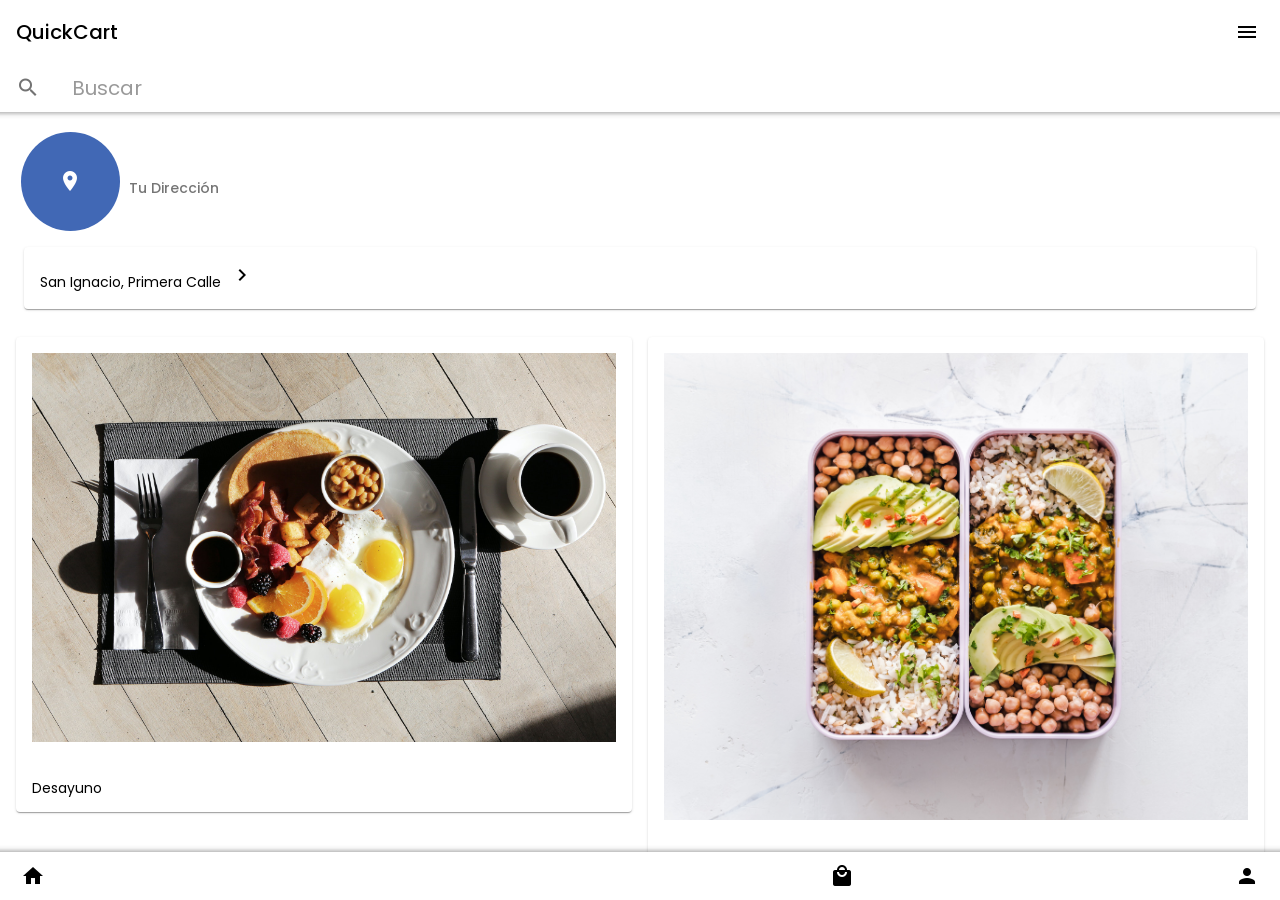
<file: index.html>
<!doctype html>
<html>
<head>
<meta charset="UTF-8">
<meta name="viewport" content="width=device-width, initial-scale=1.0">
<title>QuickCart</title>
<link href="css/framework7.bundle.min.css" rel="stylesheet">
<link href="https://fonts.googleapis.com/icon?family=Material+Icons" rel="stylesheet">
<link href="css/style.css" rel="stylesheet">

</head>
<body>


	<div id="app">
		
		<div class="view view-main view-init">
			
			<section id="panel-menu" class="panel panel-right panel-cover">

            <div class="block">
				<div class="list links-list">
					<ul id="menu-list">
					<li><img src="img/icon.jpg" alt="Icon" width="20%"><h3>Elena Otero</h3><h3>XXXX-9933</h3></li>
    				<li><h4><span class="material-icons">edit</span>Editar perfíl</h4></li>
    				<li><h4><span class="material-icons">location_on</span>Mis Direcciones</h4></li>
   					<li><h4><span class="material-icons">shopping_basket</span>Mis Órdenes</h4></li>
					<li><h4><span class="material-icons">chat_bubble</span>Chatea con nosotros</h4></li>
					<li><h4><span class="material-icons">call</span>Llamar a Atención al Cliente</h4></li>
  					</ul>
				</div>
 			</div>
			</section>
			
			<section data-name="home" class="page">

			  <!-- Top Navbar -->
			  <nav class="navbar">
				<div class="navbar-bg"></div>
				<div class="navbar-inner">
					<div class="left">
						<div class="title nav-bar-title">QuickCart</div>
					</div>
				  	
					<div class="right">
					<a href="#" class="link panel-open" data-panel="right"><span class="material-icons">menu</span></a>
					</div>
				</div>
			  </nav>

				
				<div class="toolbar toolbar-bottom">
  <div class="toolbar-inner">
    <a href="/home/" class="link"><span class="material-icons">home</span></a>
    <a href="/categorias/" class="link"><span class="material-icons">category</span></a>
    <a href="/notificaciones2/" class="link"><span class="material-icons">local_mall</span></a>
	 <a href="/equipo/" class="link"><span class="material-icons">person</span></a>
  </div>
</div>

				
				
		
<div class="searchbar-backdrop"></div>
<form class="searchbar">
  <div class="searchbar-inner">
    <div class="searchbar-input-wrap">
      <input type="search" placeholder="Buscar" />
      <i class="searchbar-icon"></i>
      <span class="input-clear-button"></span>
    </div>
    <span class="searchbar-disable-button">Cancel</span>
  </div>
</form>		
					  
          <section class="page-content">
		
			  <h2 class="block-title"><span class="material-icons location">location_on</span> Tu Dirección</h2>
		<div class="block">
			<article class="card">
				<div class="card-content card-content-padding">
					San Ignacio, Primera Calle <span class="material-icons">navigate_next</span>
				</div>

			

			</article>
			
		</div>
			
		<div class="block">
		<div class="row">
		
			<article class="col">	
			<article class="card">

		
				<div class="card-content card-content-padding">
				<img src="img/desayuno.jpg" alt="Desayuno" width="100%">

				</div>

				<div class="card-footer">

					<a href="/productos/">Desayuno</a>
				</div>

			</article>
			</article>

				
			<article class="col">	
			<article class="card">

				<div class="card-content card-content-padding">
				<img src="img/plantas.jpg" alt="plantas" width="100%">

				</div>

				<div class="card-footer">

					<a href="/home/">A base de plantas</a>
				</div>

			</article>
			
				
			</article>
			
			
			
			</div>
			
			
			<div class="row">
		
			<article class="col">	
			<article class="card">

		
				<div class="card-content card-content-padding">
				<img src="img/bebidas.jpg" alt="bebidas" width="100%">

				</div>

				<div class="card-footer">

					<a href="/home/">Bebidas</a>
				</div>

			</article>
			</article>

				
			<article class="col">	
			<article class="card">

				<div class="card-content card-content-padding">
				<img src="img/proteina.jpg" alt="proteina" width="100%">

				</div>

				<div class="card-footer">

					<a href="/home/">Proteína</a>
				</div>

			</article>
			
				
			</article>
			
			
			
			</div>
			
			
			
			<div class="row">
		
			<article class="col">	
			<article class="card">

		
				<div class="card-content card-content-padding">
				<img src="img/snacks.webp" alt="snacks" width="100%">

				</div>

				<div class="card-footer">

					<a href="/home/">Snacks</a>
				</div>

			</article>
			</article>

				
			<article class="col">	
			<article class="card">

				<div class="card-content card-content-padding">
				<img src="img/postres.jpg" alt="postres" width="100%">

				</div>

				<div class="card-footer">

					<a href="/home/">Postres</a>
				</div>

			</article>
			
				
			</article>
			
			
			
			</div>
		
			</div>
		
		
		
		
		
		
		
		
		
		
		
		
	</section>
				  
				
				
	</section>		
				
				
				  
				
				  

				
		
		</div>	
	</div>
	
	
	
	<script src="js/framework7.bundle.min.js"></script>
	<script src="js/app.js"></script>
	
</body>
</html>
</file>
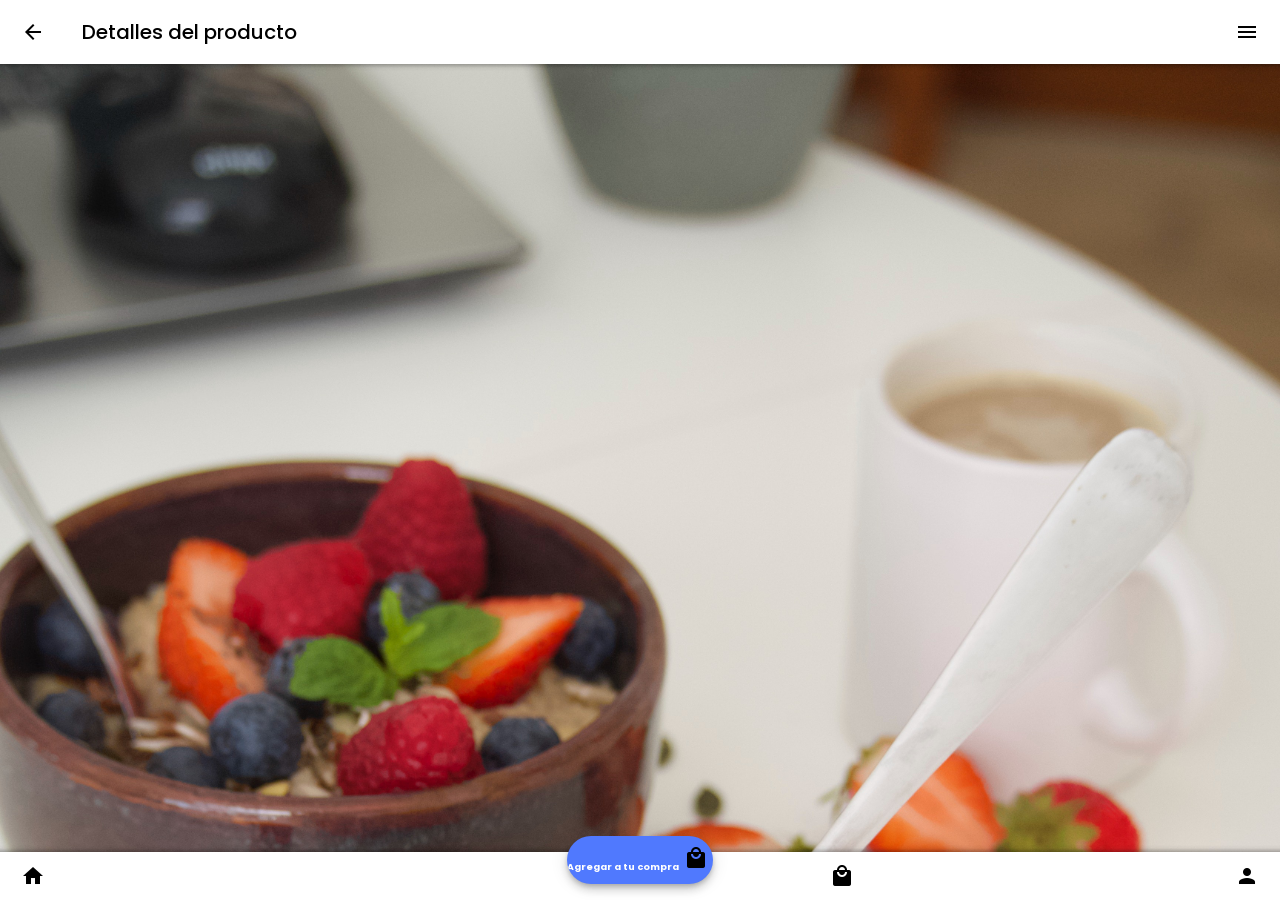
<file: avena.html>
<!doctype html>
<html>
<head>
<meta charset="UTF-8">
<meta name="viewport" content="width=device-width, initial-scale=1.0">
<title>QuickCart</title>
<link href="css/framework7.bundle.min.css" rel="stylesheet">
<link href="https://fonts.googleapis.com/icon?family=Material+Icons" rel="stylesheet">
<link href="css/style.css" rel="stylesheet">


</head>
<body>


	<div id="app">
		<div class="view view-main view-init">
			
			<section id="panel-menu" class="panel panel-right panel-cover">

            <div class="block">
				<div class="list links-list">
					<ul id="menu-list">
					<li><img src="img/icon.jpg" alt="Icon" width="20%"><h3>Elena Otero</h3><h3>XXXX-9933</h3></li>
    				<li><h4><span class="material-icons">edit</span>Editar perfíl</h4></li>
    				<li><h4><span class="material-icons">location_on</span>Mis Direcciones</h4></li>
   					<li><h4><span class="material-icons">shopping_basket</span>Mis Órdenes</h4></li>
					<li><h4><span class="material-icons">chat_bubble</span>Chatea con nosotros</h4></li>
					<li><h4><span class="material-icons">call</span>Llamar a Atención al Cliente</h4></li>
  					</ul>
				</div>
 			</div>
			</section>
			
		
		<div class="fab fab-extended fab-center-bottom">
    <a href="#">
      <h6>Agregar a tu compra<span class="material-icons">local_mall</span></h6>
    </a>
  </div>
		
			<section data-name="detalles" class="page">

			  <!-- Top Navbar -->
			  <nav class="navbar">
				<div class="navbar-bg"></div>
				<div class="navbar-inner">
					<div class="left">
					
					<a href="/categorias/" class="link" data-panel="right"><span class="material-icons">arrow_back</span></a>
				  	<div class="title nav-bar-title">Detalles del producto</div>
						</div>
					<div class="right">
					<a href="#" class="link panel-open" data-panel="right"><span class="material-icons">menu</span></a>
					</div>
				</div>
			  </nav>

				
				<div class="toolbar toolbar-bottom">
  <div class="toolbar-inner">
    <a href="/index/" class="link"><span class="material-icons">home</span></a>
    <a href="/categorias/" class="link"><span class="material-icons">category</span></a>
    <a href="/notificaciones2/" class="link"><span class="material-icons">local_mall</span></a>
	 <a href="/equipo/" class="link"><span class="material-icons">person</span></a>
  </div>
</div>

				
				
		

					  
          <section class="page-content">
		
			 <img src="img/oatmeal.jpg" alt="avena" width="100%"> 
			  <h2>Avena</h2>

		<div class="block">
		<div class="row">
			  
		<article class="col">
		<h2>2 Porciones</h2>	
		</article>
			
		<article class="col precio">
		<h2>L 130</h2>	
		</article>	
			
		</div>		 	  
		</div>	

		<h4> <span class="material-icons">category</span> Desayunos</h4>
		<p> <span class="material-icons">menu</span> Disfruta de avena cremosa, frutos rojos y chia.</p>
			  
		<h2>También te puede interesar:</h2>  
			  
		
			 <div class="block"> 
		
			
			<article class="card">
				
			<div class="card-content card-content-padding">
			<article class="row">
		
				<article class="col-50">
				<img src="img/salad.jpg" alt="salad" width="100%">
				</article>
				
				
				<article class="col-50">
				<h3>Ensalada jardinera</h3>	
				<h2 class="interesar">L 150</h2>
				</article>
				

					
			</article>
				</div>
				</article>
				 
				 
			<article class="card">
				
			<div class="card-content card-content-padding">
			<article class="row">
		
				<article class="col-50">
				<img src="img/pasta.jpg" alt="`pasta" width="100%">
				</article>
				
				
				<article class="col-50">
				<h3>Pasta pomodoro</h3>	
				<h2 class="interesar">L 290</h2>
				</article>
				

					
			</article>
				</div>
				</article>
			
			
		</div>
	</section>
				  		
	</section>		
				
			
		</div>
	</div>
	
	
	
	<script src="js/framework7.bundle.min.js"></script>
	<script src="js/app.js"></script>
	
</body>
</html>
</file>
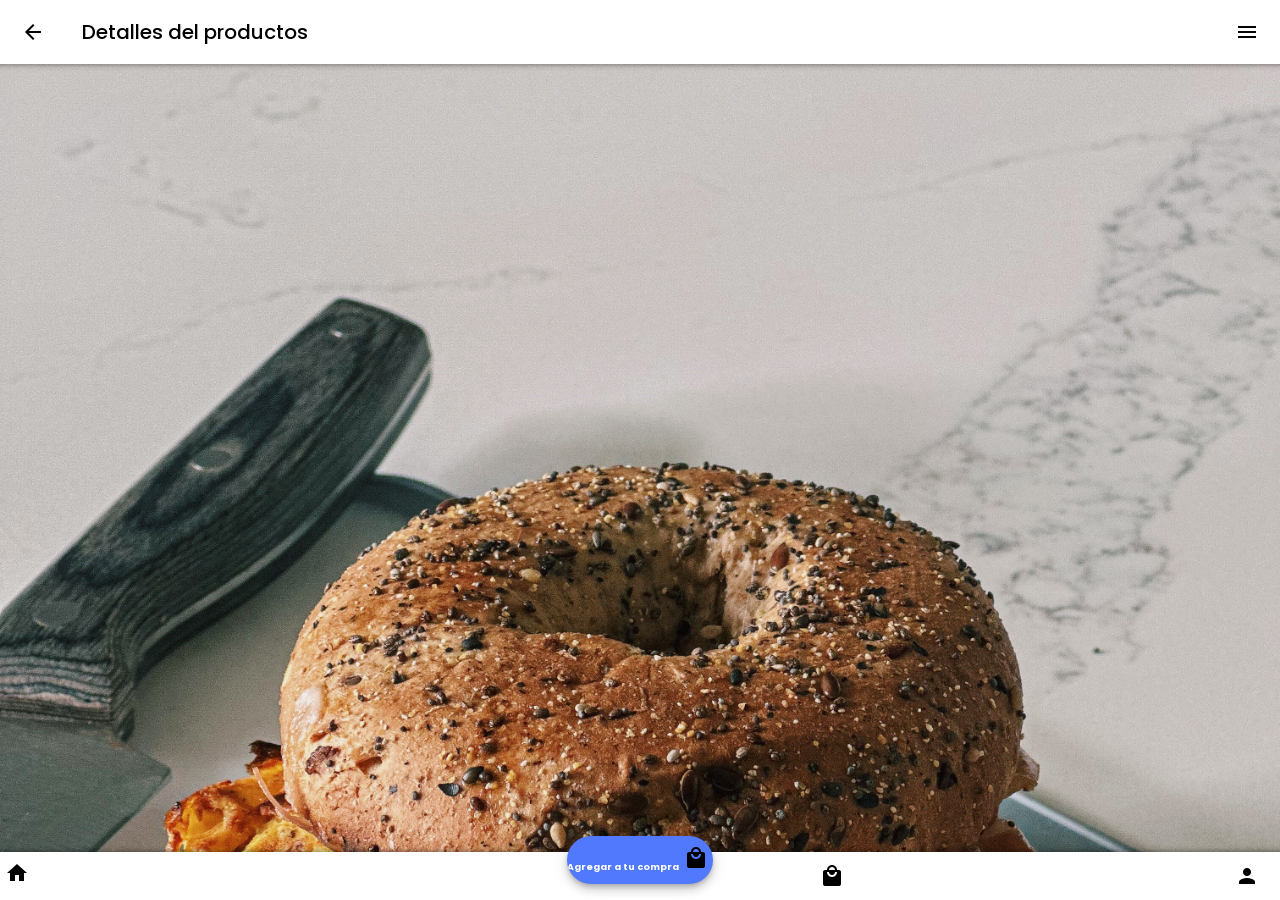
<file: bagel.html>
<!doctype html>
<html>
<head>
<meta charset="UTF-8">
<meta name="viewport" content="width=device-width, initial-scale=1.0">
<title>QuickCart</title>
<link href="css/framework7.bundle.min.css" rel="stylesheet">
<link href="https://fonts.googleapis.com/icon?family=Material+Icons" rel="stylesheet">
<link href="css/style.css" rel="stylesheet">

</head>
	
<body>

	<div id="app">
		<div class="view view-main view-init">
			
			<section id="panel-menu" class="panel panel-right panel-cover">

            <div class="block">
				<div class="list links-list">
					<ul id="menu-list">
					<li><img src="img/icon.jpg" alt="Icon" width="20%"><h3>Elena Otero</h3><h3>XXXX-9933</h3></li>
    				<li><h4><span class="material-icons">edit</span>Editar perfíl</h4></li>
    				<li><h4><span class="material-icons">location_on</span>Mis Direcciones</h4></li>
   					<li><h4><span class="material-icons">shopping_basket</span>Mis Órdenes</h4></li>
					<li><h4><span class="material-icons">chat_bubble</span>Chatea con nosotros</h4></li>
					<li><h4><span class="material-icons">call</span>Llamar a Atención al Cliente</h4></li>
  					</ul>
				</div>
 			</div>
			</section>
				
	<section data-name="bagel" class="page">
	 <div class="fab fab-extended fab-center-bottom">
    <a href="#">
      <h6>Agregar a tu compra<span class="material-icons">local_mall</span></h6>
    </a>
  </div>
	

			  <!-- Top Navbar -->
			  <nav class="navbar">
				<div class="navbar-bg"></div>
				<div class="navbar-inner">
					<div class="left">
				  	<a href="/categorias/" class="link" data-panel="right"><span class="material-icons">arrow_back</span></a>
					<div class="title nav-bar-title">Detalles del productos</div>
					</div>
					<div class="right">
					</div>
				<div class="right">
				<a href="#" class="link panel-open" data-panel="right"><span class="material-icons">menu</span></a>
				</div>
					
				</div>
				</nav>
		
		<section class="page-content">
		
		
			<img src="img/bagel.jpg" alt="Bagel" width="100%">
			<h2>Bagel de huevo y espinaca</h2>
			
			<div class="block">
			<div class="row">
		
			<article class="col">	
			<h2>2 UDS.</h2>	
			</article>
				
			<article class="col precio">	
			<h2>L 120</h2>	
			</article>
				
			</div>
			</div>
			
			<h4><span class="material-icons">category</span>Desayunos</h4>
			
			<p><span class="material-icons">menu</span>Disfruta de unos ricos bagels hechos de pan artesanal acompañado de huevo, espinaca, tomate y chile verde.</p>
			
		<h2>También te puede interesar:</h2>
			
		<section class="block">	
		

				<article class="card">
				<div class="card-content card-content-padding">
				<div class="row">
					
				
				<article class="col-50">
				<img src="img/burger.webp" alt="Burger" width="100%">
				</article>
				
				<article class="col-50">
				<h3>Hamburguesa artesanal</h3>	
				<h2 class="interesar">L 200</h2>
				</article>
			
				
				</div>	
				</div>
				</article>	
			
				<article class="card">
			
				<div class="card-content card-content-padding">
				<div class="row">
					
				<article class="col-50">
				<img src="img/sandwichqueso.jpeg" alt="Queso" width="100%">
				</article>
				
				<article class="col-50">
				<h3>Sandwich de queso fundido</h3>	
				<h2 class="interesar">L 150</h2>
				</article>
				
				</div>	
				</div>
				</article>
			
	
		</section>
			
		</section>
		
		<div class="toolbar toolbar-bottom">
  <div class="toolbar-inner">
	<a href="/home/" class="icon"><span class="material-icons">home</span></a>
	<a href="/categorias/" class="link"><span class="material-icons">category</span></a>
    <a href="/notificaciones2/" class="link"><span class="material-icons">local_mall</span></a>
	<a href="/equipo/" class="link"><span class="material-icons">person</span></a>
  </div>
</div>
		
		</section>
		</div>
		</div>
	
	<script src="js/framework7.bundle.min.js"></script>
	<script src="js/app.js"></script>
	
</body>
</html>
</file>
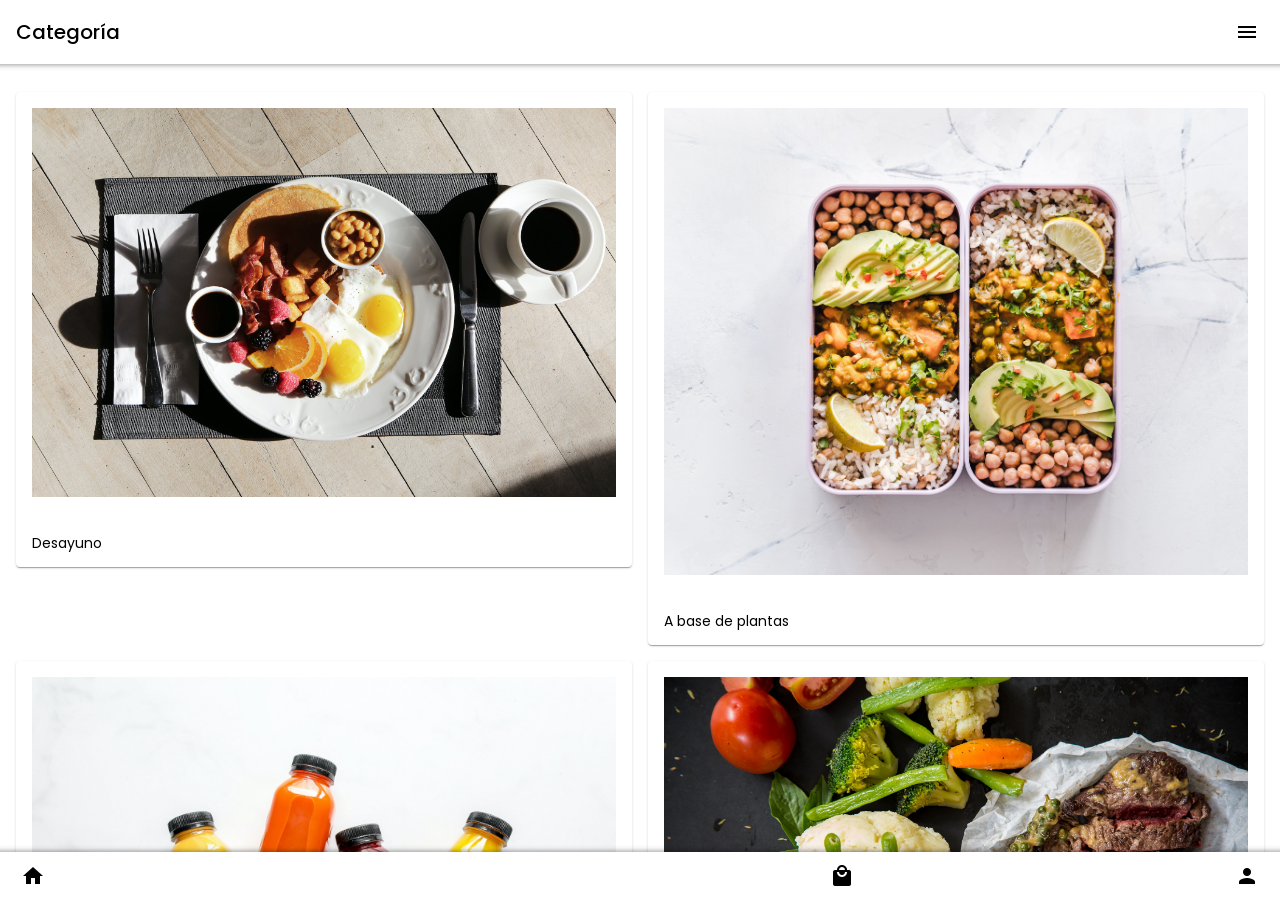
<file: categorias.html>
<!doctype html>
<html>
<head>
<meta charset="UTF-8">
<meta name="viewport" content="width=device-width, initial-scale=1.0">
<title>QuickCart</title>
<link href="css/framework7.bundle.min.css" rel="stylesheet">
<link href="https://fonts.googleapis.com/icon?family=Material+Icons" rel="stylesheet">
<link href="css/style.css" rel="stylesheet">

</head>
	
<body>

	<div id="app">
		<div class="view view-main view-init">
		
	<section id="panel-menu" class="panel panel-right panel-cover">

            <div class="block">
				<div class="list links-list">
					<ul id="menu-list">
					<li><img src="img/icon.jpg" alt="Icon" width="20%"><h3>Elena Otero</h3><h3>XXXX-9933</h3></li>
    				<li><h4><span class="material-icons">edit</span>Editar perfíl</h4></li>
    				<li><h4><span class="material-icons">location_on</span>Mis Direcciones</h4></li>
   					<li><h4><span class="material-icons">shopping_basket</span>Mis Órdenes</h4></li>
					<li><h4><span class="material-icons">chat_bubble</span>Chatea con nosotros</h4></li>
					<li><h4><span class="material-icons">call</span>Llamar a Atención al Cliente</h4></li>
  					</ul>
				</div>
 			</div>
			</section>
			
	<section data-name="categorias" class="page">
	

			  <!-- Top Navbar -->
			  <nav class="navbar">
				<div class="navbar-bg"></div>
				<div class="navbar-inner">
					<div class="left">
				  	<div class="title nav-bar-title">Categoría</div>
					</div>
					<div class="right">
					<a href="#" class="link panel-open" data-panel="right"><span class="material-icons">menu</span></a>
					</div>
				</div>
				</nav>
		
		<section class="page-content">
		<div class="block">
		<div class="row">
		
			<article class="col">	
			<article class="card">

				<div class="card-content card-content-padding">
				<img src="img/desayuno.jpg" alt="Desayuno" width="100%">
				</div>

				<div class="card-footer">

					<a href="/productos/" class="link">Desayuno</a>
				</div>

			</article>
			</article>

				
			<article class="col">	
			<article class="card">

				<div class="card-content card-content-padding">
				<img src="img/plantas.jpg" alt="Plantas" width="100%">
				</div>

				<div class="card-footer">

					<a href="/home/">A base de plantas</a>
				</div>

			</article>
			</article>
			
			
		
			</div>
			
			<div class="row">
		
			<article class="col">	
			<article class="card">

				<div class="card-content card-content-padding">
				<img src="img/bebidas.jpg" alt="Bebidas" width="100%">
				</div>

				<div class="card-footer">

					<a href="/home/">Bebidas</a>
				</div>

			</article>
			</article>

				
			<article class="col">	
			<article class="card">

				<div class="card-content card-content-padding">
				<img src="img/proteina.jpg" alt="Proteína" width="100%">
				</div>

				<div class="card-footer">

					<a href="/home/">Proteína</a>
				</div>

			</article>
			</article>
			
			
		
			</div>
			
			<div class="row">
		
			<article class="col">	
			<article class="card">

				<div class="card-content card-content-padding">
				<img src="img/snacks.webp" alt="Snacks" width="100%">
				</div>

				<div class="card-footer">

					<a href="/home/">Snacks</a>
				</div>

			</article>
			</article>

				
			<article class="col">	
			<article class="card">

				<div class="card-content card-content-padding">
				<img src="img/postres.jpg" alt="Postres" width="100%">
				</div>

				<div class="card-footer">

					<a href="/home/">Postres</a>
				</div>

			</article>
			</article>
			
			
		
			</div>
			</div>

				
		</section>
		
		<div class="toolbar toolbar-bottom">
  <div class="toolbar-inner">
    <a href="/home/" class="link"><span class="material-icons">home</span></a>
    <a href="/categorias/" class="link"><span class="material-icons">category</span></a>
    <a href="/notificaciones2/" class="link"><span class="material-icons">local_mall</span></a>
	<a href="/equipo/" class="link"><span class="material-icons">person</span></a>
  </div>
</div>
		
		</section>
		</div>
		</div>
	
	<script src="js/framework7.bundle.min.js"></script>
	<script src="js/app.js"></script>
	
</body>
</html>
</file>
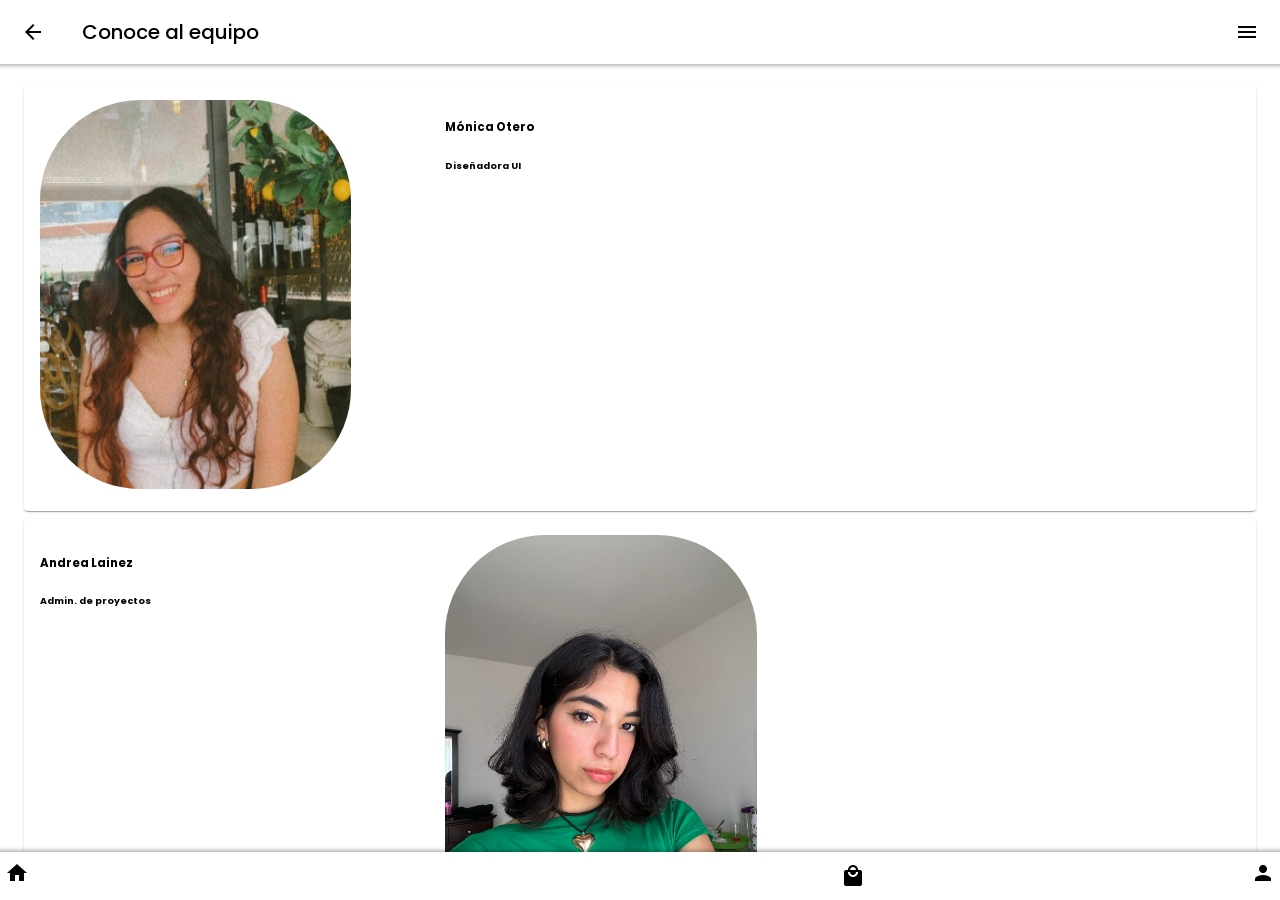
<file: equipo.html>
<!doctype html>
<html>
<head>
<meta charset="UTF-8">
<meta name="viewport" content="width=device-width, initial-scale=1.0">
<title>QuickCart</title>
<link href="css/framework7.bundle.min.css" rel="stylesheet">
<link href="https://fonts.googleapis.com/icon?family=Material+Icons" rel="stylesheet">
<link href="css/style.css" rel="stylesheet">
	

</head>
	
<body>

	<div id="app">
		<div class="view view-main view-init">
			
			<section id="panel-menu" class="panel panel-right panel-cover">

            <div class="block">
				<div class="list links-list">
					<ul id="menu-list">
					<li><img src="img/icon.jpg" alt="Icon" width="20%"><h3>Elena Otero</h3><h3>XXXX-9933</h3></li>
    				<li><h4><span class="material-icons">edit</span>Editar perfíl</h4></li>
    				<li><h4><span class="material-icons">location_on</span>Mis Direcciones</h4></li>
   					<li><h4><span class="material-icons">shopping_basket</span>Mis Órdenes</h4></li>
					<li><h4><span class="material-icons">chat_bubble</span>Chatea con nosotros</h4></li>
					<li><h4><span class="material-icons">call</span>Llamar a Atención al Cliente</h4></li>
  					</ul>
				</div>
 			</div>
			</section>
				
	<section data-name="home" class="page">

	

			  <!-- Top Navbar -->
			  <nav class="navbar">
				<div class="navbar-bg"></div>
				<div class="navbar-inner">
					<div class="left">
				  	<a href="/categorias/" class="link" data-panel="right"><span class="material-icons">arrow_back</span></a>
					<div class="title nav-bar-title">Conoce al equipo</div>
					</div>
					<div class="right">
					</div>
				<div class="right">
				<a href="#" class="link panel-open" data-panel="right"><span class="material-icons">menu</span></a>
				</div>
					
				</div>
				</nav>
		
		<section class="page-content">
		
			
		<section class="block">	
		

				<article class="card">
			
				<div class="card-content card-content-padding">
				<div class="row">
					
				<article class="col">
				<img src="img/monica.jpeg" alt="monica" width="80%" class="equipo">
				</article>
					
				<article class="col">
				<h5>Mónica Otero</h5>	
				<h6>Diseñadora UI</h6>
				</article>
					
				<article class="col">
				</article>
				
				
				
				</div>	
				</div>
				</article>
			
			<article class="card">
			
				<div class="card-content card-content-padding">
				<div class="row">
					
				<article class="col">
				<h5>Andrea Lainez</h5>	
				<h6>Admin. de proyectos</h6>
				</article>
					
					<article class="col">
				<img src="img/andrea.jpeg" alt="andrea" width="80%" class="equipo">
				
				</article>
					
				<article class="col">
				</article>
				
				
				
				</div>	
				</div>
				</article>
			
			
			<article class="card">
			
				<div class="card-content card-content-padding">
				<div class="row">
					
				<article class="col">
				<img src="img/alisson.jpeg" alt="alisson" width="80%" class="equipo">
				</article>
				
				<article class="col">
				<h5>Alisson Brevé</h5>	
				<h6>Diseñadora UX</h6>
				</article>
					
				<article class="col">
				</article>
				
				</div>	
				</div>
				</article>
			
			<article class="card">
			
				<div class="card-content card-content-padding">
				<div class="row">
					
				<article class="col">
				<h5>Elena Valerio</h5>	
				<h6>Desarrolladora</h6>
				</article>
				
				<article class="col">
				<img src="img/elena.jpeg" alt="elena" width="60%" class="equipo">
					
				<article class="col">
				</article>
				
				</article>
				
				</div>	
				</div>
				</article>
			
		
	
		</section>
			
		</section>
		
		
		
		<div class="toolbar toolbar-bottom">
  <div class="toolbar-inner">
	<a href="/home/" class="icon"><span class="material-icons">home</span></a>
	<a href="/categorias/" class="link"><span class="material-icons">category</span></a>
    <a href="/notificaciones2/" class="link"><span class="material-icons">local_mall</span></a>
	<a href="/equipo/" class="icon"><span class="material-icons">person</span></a>
  </div>
</div>
		
		</section>
		</div>
		</div>
	
	<script src="js/framework7.bundle.min.js"></script>
	<script src="js/app.js"></script>
	
</body>
</html>
</file>
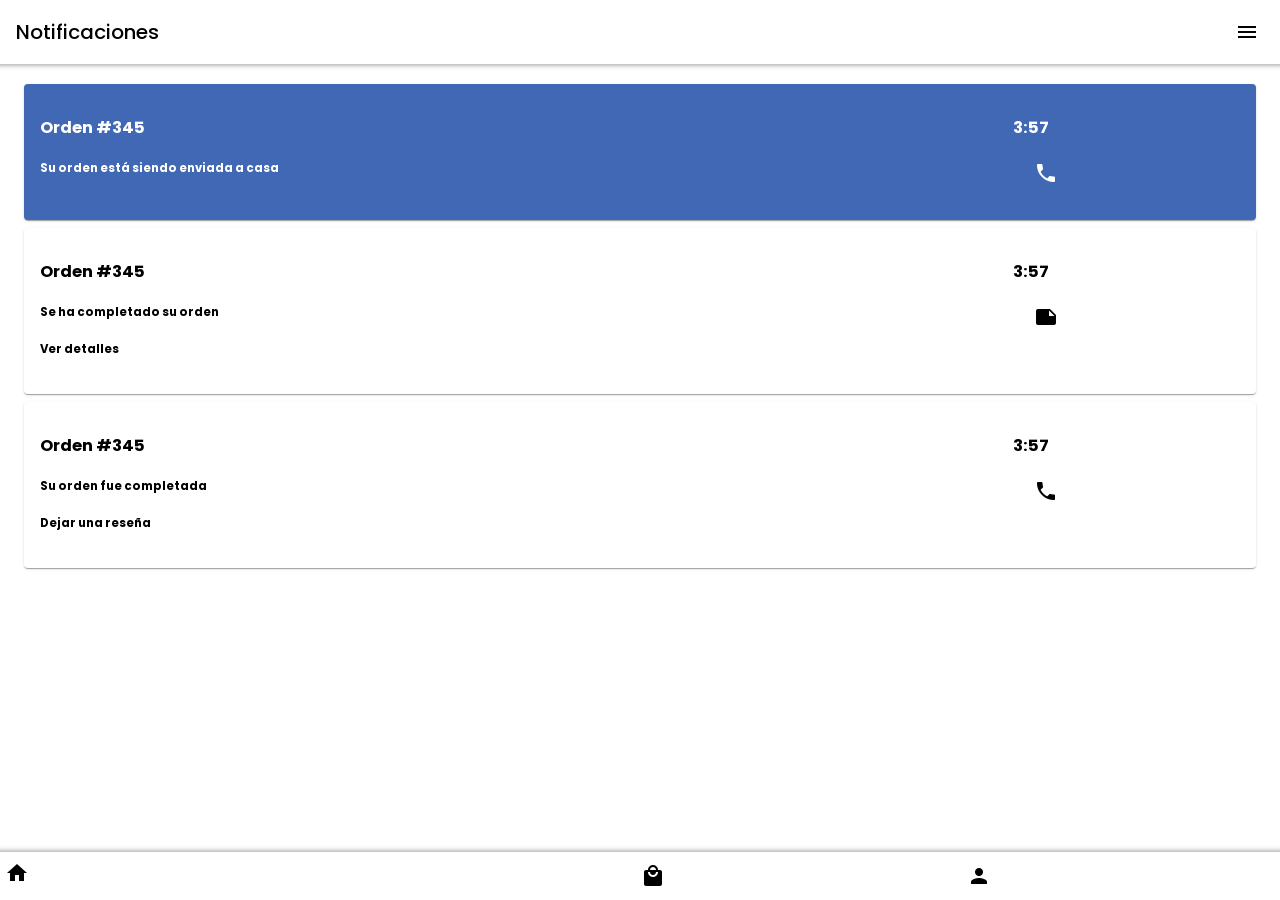
<file: notificaciones2.html>
<!doctype html>
<html>
<head>
<meta charset="UTF-8">
<meta name="viewport" content="width=device-width, initial-scale=1.0">
<title>QuickCart</title>
<link href="css/framework7.bundle.min.css" rel="stylesheet">
<link href="https://fonts.googleapis.com/icon?family=Material+Icons" rel="stylesheet">
<link href="css/style.css" rel="stylesheet">

</head>
<body>

<div id="app">
		<div class="view view-main view-init">

<section id="panel-menu" class="panel panel-right panel-cover">

            <div class="block">
				<div class="list links-list">
					<ul id="menu-list">
					<li><img src="img/icon.jpg" alt="Icon" width="20%"><h3>Elena Otero</h3><h3>XXXX-9933</h3></li>
    				<li><h4><span class="material-icons">edit</span>Editar perfíl</h4></li>
    				<li><h4><span class="material-icons">location_on</span>Mis Direcciones</h4></li>
   					<li><h4><span class="material-icons">shopping_basket</span>Mis Órdenes</h4></li>
					<li><h4><span class="material-icons">chat_bubble</span>Chatea con nosotros</h4></li>
					<li><h4><span class="material-icons">call</span>Llamar a Atención al Cliente</h4></li>
  					</ul>
				</div>
 			</div>
			</section>

<section data-name="notificaciones2" class="page">
<!-- Top Navbar -->
			  <nav class="navbar">
				<div class="navbar-bg"></div>
				<div class="navbar-inner">
					<div class="left">
				  	<div class="title nav-bar-title">Notificaciones</div>
					</div>
					<div class="right">
					<a href="#" class="link panel-open" data-panel="right"><span class="material-icons">menu</span></a>
					</div>
				</div>
				</nav>

<section class="page-content">
<section class="block">	
		

				<article class="card card-active">
				<div class="card-content card-content-padding">
				<div class="row">
					
				
				<article class="col-80">
				<h3>Orden #345</h3>	
					<h5>Su orden está siendo enviada a casa</h5>
				</article>
				
				
					
				<article class="col-20">
				<h3>3:57</h3>	
					<h2 class="block-title"><span class="material-icons">call</span></h2>
				</article>
				
				</div>	
				</div>
				</article>
	
	<article class="card">
				<div class="card-content card-content-padding">
				<div class="row">
					
				
				<article class="col-80">
				<h3>Orden #345</h3>	
					<h5>Se ha completado su orden</h5>
					<h5>Ver detalles</h5>
				</article>
				
				
					
				<article class="col-20">
				<h3>3:57</h3>	
				<h2 class="block-title"><span class="material-icons">notes</span></h2>
				</article>
				
				</div>	
				</div>
				</article>
	
	<article class="card">
				<div class="card-content card-content-padding">
				<div class="row">
					
				
				<article class="col-80">
				<h3>Orden #345</h3>	
					<h5>Su orden fue completada</h5>
					<h5>Dejar una reseña</h5>
				</article>
				
				
					
				<article class="col-20">
				<h3>3:57</h3>	
				<h2 class="block-title"><span class="material-icons">call</span></h2>
				</article>
				
				</div>	
				</div>
				</article>
	
	
</section>
</section>



<div class="toolbar toolbar-bottom">
  <div class="toolbar-inner">
	<a href="/home/" class="icon"><span class="material-icons">home</span></a>
	<a href="/categorias/" class="link"><span class="material-icons">category</span></a>
    <a href="/notificaciones2/" class="link"><span class="material-icons">local_mall</span></a>
	<a href="/equipo/" class="link"><span class="material-icons">person</span></a>
  </div>
</div>

</section>
</div>
</div>

<script src="js/framework7.bundle.min.js"></script>
	<script src="js/app.js"></script>
	
</body>
</html>
</file>
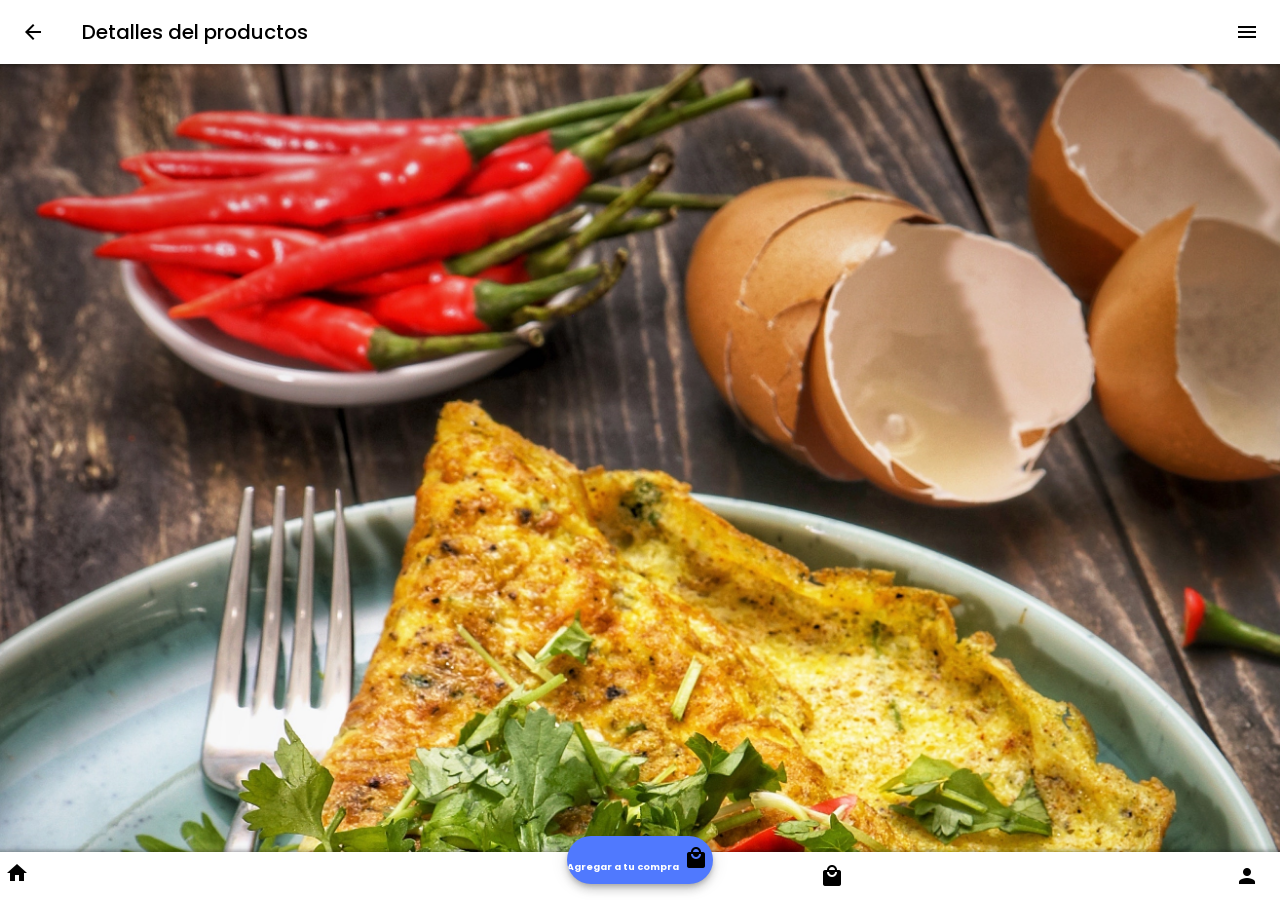
<file: omelette.html>
<!doctype html>
<html>
<head>
<meta charset="UTF-8">
<meta name="viewport" content="width=device-width, initial-scale=1.0">
<title>QuickCart</title>
<link href="css/framework7.bundle.min.css" rel="stylesheet">
<link href="https://fonts.googleapis.com/icon?family=Material+Icons" rel="stylesheet">
<link href="css/style.css" rel="stylesheet">

</head>
	
<body>

	<div id="app">
		<div class="view view-main view-init">
			
			<section id="panel-menu" class="panel panel-right panel-cover">

            <div class="block">
				<div class="list links-list">
					<ul id="menu-list">
					<li><img src="img/icon.jpg" alt="Icon" width="20%"><h3>Elena Otero</h3><h3>XXXX-9933</h3></li>
    				<li><h4><span class="material-icons">edit</span>Editar perfíl</h4></li>
    				<li><h4><span class="material-icons">location_on</span>Mis Direcciones</h4></li>
   					<li><h4><span class="material-icons">shopping_basket</span>Mis Órdenes</h4></li>
					<li><h4><span class="material-icons">chat_bubble</span>Chatea con nosotros</h4></li>
					<li><h4><span class="material-icons">call</span>Llamar a Atención al Cliente</h4></li>
  					</ul>
				</div>
 			</div>
			</section>	
	<section data-name="omelette" class="page">
			<div class="fab fab-extended fab-center-bottom">
    <a href="#">
      <h6>Agregar a tu compra<span class="material-icons">local_mall</span></h6>
    </a>
  </div>
	

			  <!-- Top Navbar -->
			  <nav class="navbar">
				<div class="navbar-bg"></div>
				<div class="navbar-inner">
					<div class="left">
				  	<a href="/categorias/" class="link" data-panel="right"><span class="material-icons">arrow_back</span></a>
					<div class="title nav-bar-title">Detalles del productos</div>
					</div>
					<div class="right">
					</div>
				<div class="right">
				<a href="#" class="link panel-open" data-panel="right"><span class="material-icons">menu</span></a>
				</div>
					
				</div>
				</nav>
		
		<section class="page-content">
		
		
			<img src="img/omelette.jpg" alt="Bagel" width="100%">
			<h2>Omelette picante</h2>
			
			<div class="block">
			<div class="row">
		
			<article class="col">	
			<h2>2 UDS.</h2>	
			</article>
				
			<article class="col precio">	
			<h2>L 100</h2>	
			</article>
				
			</div>
			</div>
			
			<h4><span class="material-icons">category</span>Desayunos</h4>
			
			<p><span class="material-icons">menu</span>Disfruta de unos ricos omelettes hechos con chile rojo cultivado por agricultores hondureños.</p>
			
		<h2>También te puede interesar:</h2>
			
		<section class="block">	
		

				<article class="card">
				<div class="card-content card-content-padding">
				<div class="row">
					
				
				<article class="col-50">
				<img src="img/biscuit.jpeg" alt="Biscuit" width="100%">
				</article>
				
				<article class="col-50">
				<h3>Bizcocho de tocino y huevo</h3>	
				<h2 class="interesar">L 220</h2>
				</article>
			
				
				</div>	
				</div>
				</article>	
			
				<article class="card">
			
				<div class="card-content card-content-padding">
				<div class="row">
					
				<article class="col-50">
				<img src="img/mac.webp" alt="Macarrones" width="100%">
				</article>
				
				<article class="col-50">
				<h3>Macarrones con queso y tocino</h3>	
				<h2 class="interesar">L 250</h2>
				</article>
				
				</div>	
				</div>
				</article>
			
	
		</section>
			
		</section>
		

		
		<div class="toolbar toolbar-bottom">
  <div class="toolbar-inner">
	<a href="/home/" class="icon"><span class="material-icons">home</span></a>
	<a href="/categorias/" class="link"><span class="material-icons">category</span></a>
    <a href="/notificaciones2/" class="link"><span class="material-icons">local_mall</span></a>
	<a href="/equipo/" class="link"><span class="material-icons">person</span></a>
  </div>
</div>
		
		</section>
		</div>
		</div>
	
<script src="js/framework7.bundle.min.js"></script>
	<script src="js/app.js"></script>
	
</body>
</html>
</file>
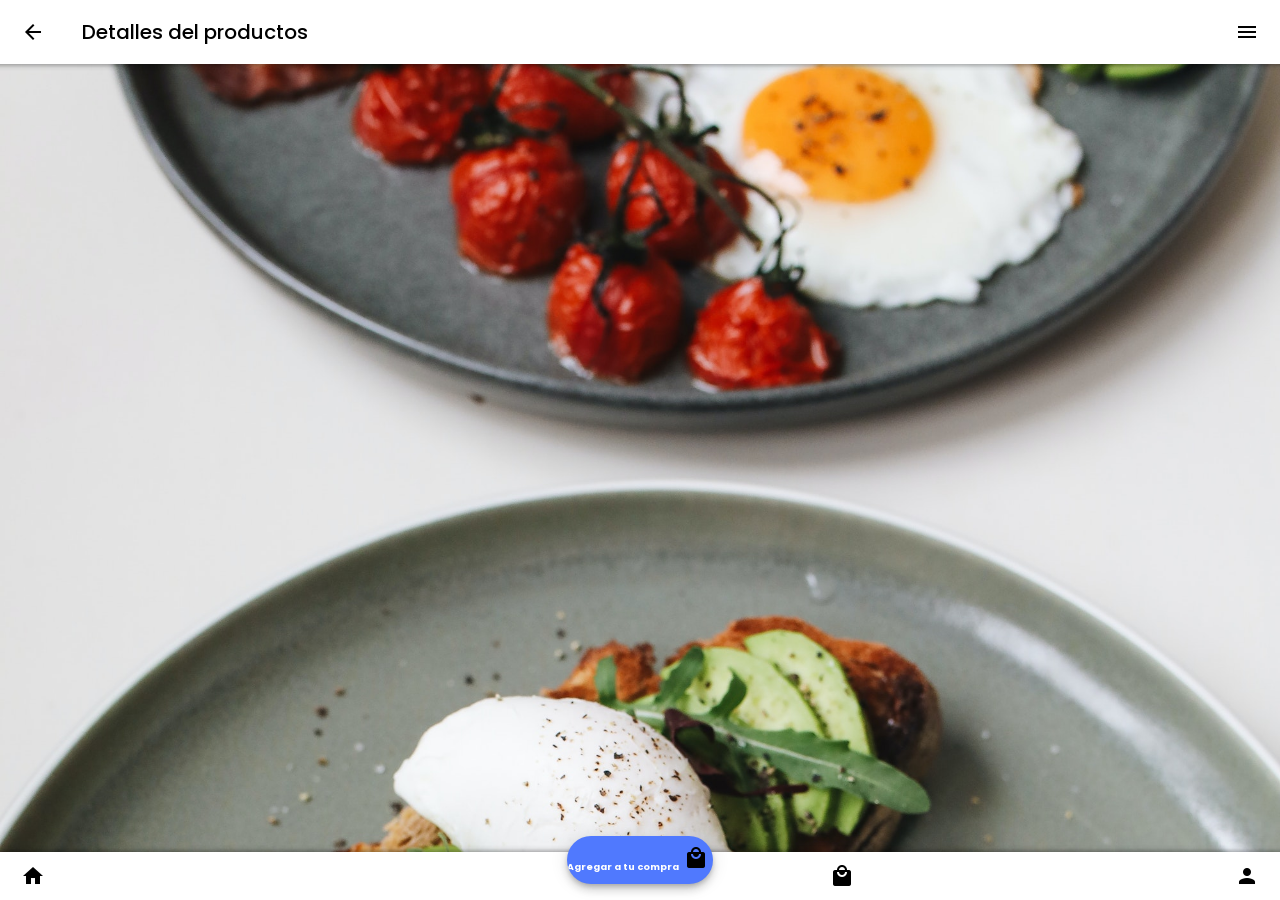
<file: toast.html>
<!doctype html>
<html>
<head>
<meta charset="UTF-8">
<meta name="viewport" content="width=device-width, initial-scale=1.0">
<title>QuickCart</title>
<link href="css/framework7.bundle.min.css" rel="stylesheet">
<link href="https://fonts.googleapis.com/icon?family=Material+Icons" rel="stylesheet">
<link href="css/style.css" rel="stylesheet">

</head>
	
<body>

	<div id="app">
		<div class="view view-main view-init">
			
			<section id="panel-menu" class="panel panel-right panel-cover">

            <div class="block">
				<div class="list links-list">
					<ul id="menu-list">
					<li><img src="img/icon.jpg" alt="Icon" width="20%"><h3>Elena Otero</h3><h3>XXXX-9933</h3></li>
    				<li><h4><span class="material-icons">edit</span>Editar perfíl</h4></li>
    				<li><h4><span class="material-icons">location_on</span>Mis Direcciones</h4></li>
   					<li><h4><span class="material-icons">shopping_basket</span>Mis Órdenes</h4></li>
					<li><h4><span class="material-icons">chat_bubble</span>Chatea con nosotros</h4></li>
					<li><h4><span class="material-icons">call</span>Llamar a Atención al Cliente</h4></li>
  					</ul>
				</div>
 			</div>
			</section>
				
	<section data-name="toast" class="page">
	 <div class="fab fab-extended fab-center-bottom">
    <a href="#">
      <h6>Agregar a tu compra<span class="material-icons">local_mall</span></h6>
    </a>
  </div>
	

			  <!-- Top Navbar -->
			  <nav class="navbar">
				<div class="navbar-bg"></div>
				<div class="navbar-inner">
					<div class="left">
				  	<a href="/categorias/" class="link" data-panel="right"><span class="material-icons">arrow_back</span></a>
					<div class="title nav-bar-title">Detalles del productos</div>
					</div>
					<div class="right">
					</div>
				<div class="right">
				<a href="#" class="link panel-open" data-panel="right"><span class="material-icons">menu</span></a>
				</div>
					
				</div>
				</nav>
		
		<section class="page-content">
		
		
			<img src="img/toast.jpg" alt="Toast" width="100%">
			<h2>Tostada de Aguacate</h2>
			
			<div class="block">
			<div class="row">
		
			<article class="col">	
			<h2>4 UDS.</h2>	
			</article>
				
			<article class="col precio">	
			<h2>L 150</h2>	
			</article>
				
			</div>
			</div>
			
			<h4><span class="material-icons">category</span>Desayunos</h4>
			
			<p><span class="material-icons">menu</span>Disfruta de unas ricas y frescas tostadas con aguacate usando puré de tomate, paprika, huevo y mayonesa.</p>
			
		<h2>También te puede interesar:</h2>
			
		<section class="block">	
		

				<article class="card">
				<div class="card-content card-content-padding">
				<div class="row">
					
				
				<article class="col-50">
				<img src="img/croissant.jpeg" alt="Desayuno" width="100%">
				</article>
				
				<article class="col-50">
				<h3>Croissant</h3>	
				<h2 class="interesar">L 100</h2>
				</article>
			
				
				</div>	
				</div>
				</article>	
			
				<article class="card">
			
				<div class="card-content card-content-padding">
				<div class="row">
					
				<article class="col-50">
				<img src="img/sandwich.jpeg" alt="Desayuno" width="100%">
				</article>
				
				<article class="col-50">
				<h3>Club sandwich</h3>	
				<h2 class="interesar">L 120</h2>
				</article>
				
				</div>	
				</div>
				</article>
			
	
		</section>
			
		</section>
		
		<div class="toolbar toolbar-bottom">
  <div class="toolbar-inner">
   <a href="/index/" class="link"><span class="material-icons">home</span></a>
    <a href="/categorias/" class="link"><span class="material-icons">category</span></a>
    <a href="/notificaciones2/" class="link"><span class="material-icons">local_mall</span></a>
	<a href="/equipo/" class="link"><span class="material-icons">person</span></a>
  </div>
</div>
		
		</section>
		</div>
		</div>
	
	<script src="js/framework7.bundle.min.js"></script>
	<script src="js/app.js"></script>
	
</body>
</html>
</file>
<file: css/style.css>
@import url('https://fonts.googleapis.com/css2?family=Poppins:wght@300;400;500;700&display=swap');
:root{
	--f7-theme-color:#5079FE;
	--f7-navbar-bg-color: #fff; /*navbar*/
	--f7-navbar-link-color: #5079FE; /*navbar link*/
	--f7-navbar-text-color:#7C899F;
	--f7-bars-bg-color:#fff;/*toolbar*/
	--f7-tabbar-link-inactive-color: #333; /*link toolbar*/
	--f7-block-margin-vertical:20px;
	--f7-card-footer-border-color:transparent; 
	--color-azul:##4168B5;
}

	body {
	font-family: 'Poppins', sans-serif;
	color:#000;
}

.img-fluid {
	max-width: 100%;
}

#panel-menu {
	background-color: #FFFFFF;
	color: #000000;
	text-align: left;
	font-family: 'Poppins', sans-serif;
}

#menu-list {
	background-color: #FFFF;
	color: #000000;
	text-align: left;
	font-family: 'Poppins', sans-serif;
}

#menu-list .material-icons{
	color: #4168B5;
	
}

#menu-list img{
	border-radius: 100px;
	
}

#menu-list h4{
	font-size: 14px;
	font-weight: 100;
	padding: 5% 0%;
	
}

.material-icons{
	color:#000000;
	margin:0px 5px;
}

.nav-bar-title{
	color:#000;
}

.location{
	border-radius: 100px;
	padding:3%;
background-color: #4168B5;
	color:#fff;
}

p{
	font-size:20px;
}
h4{
	font-size:20px;
}

h2{
	margin-left: 10px;
}


#header-title {
	padding: 10%;
	text-align: center;
	font-weight: 700;
	font-family: 'Poppins', sans-serif;
	font-size: 300%;
	color:#D67124;
	align-content: center;
	align-items: center;
	margin: 0px;
}

.center{
text-align: center;	
	
}

.list{
	margin: 0;
}


.title-menu{
	text-align: center;
	color: #FFFFFF;
	font-weight: 300;
	font-size: 40px;
}

.btn-categories{
	display: inline-block;

}


p{
	font-size:20px;
}
h4{
	font-size:20px;
}

h2{
	margin-left: 10px;
}


#header-title {
	padding: 10%;
	text-align: center;
	font-weight: 700;
	font-family: 'Poppins', sans-serif;
	font-size: 300%;
	color:#D67124;
	align-content: center;
	align-items: center;
	margin: 0px;
}

.center{
text-align: center;	
	
}

.list{
	margin: 0;
}


.title-menu{
	text-align: center;
	color: #FFFFFF;
	font-weight: 300;
	font-size: 40px;
}
.btn-categories{
	display: inline-block;

}

.btn-categories .title-categories{
	text-align: center;
	padding: 15px 27px;
	font-size: 15px;
}

.active{
	background-color: #F8BB63;
	border: #F8BB63 1px solid;
}

.inactive{
	border: #D67125 1px solid;
}

a{
	text-decoration: none;
	color: #000;
}

.fab{
	padding:100;
}


.btn-product{
	padding: 20px;
	border-radius: 10px;
	font-size: 17px;
}


h4.title-info-menu{
	font-size: 18px;
	font-weight: 500;
	margin: 0px;
}

.equipo{
	border-radius: 100px;
}

.precio{
	color: #4168B5;
}
.interesar{
	color:#FF8D27;
}

.card-active
{
	color: #FFFFFF;
	background-color: #4168B5;
}

.card-active span
{
	color: #FFFFFF;
}
</file>
